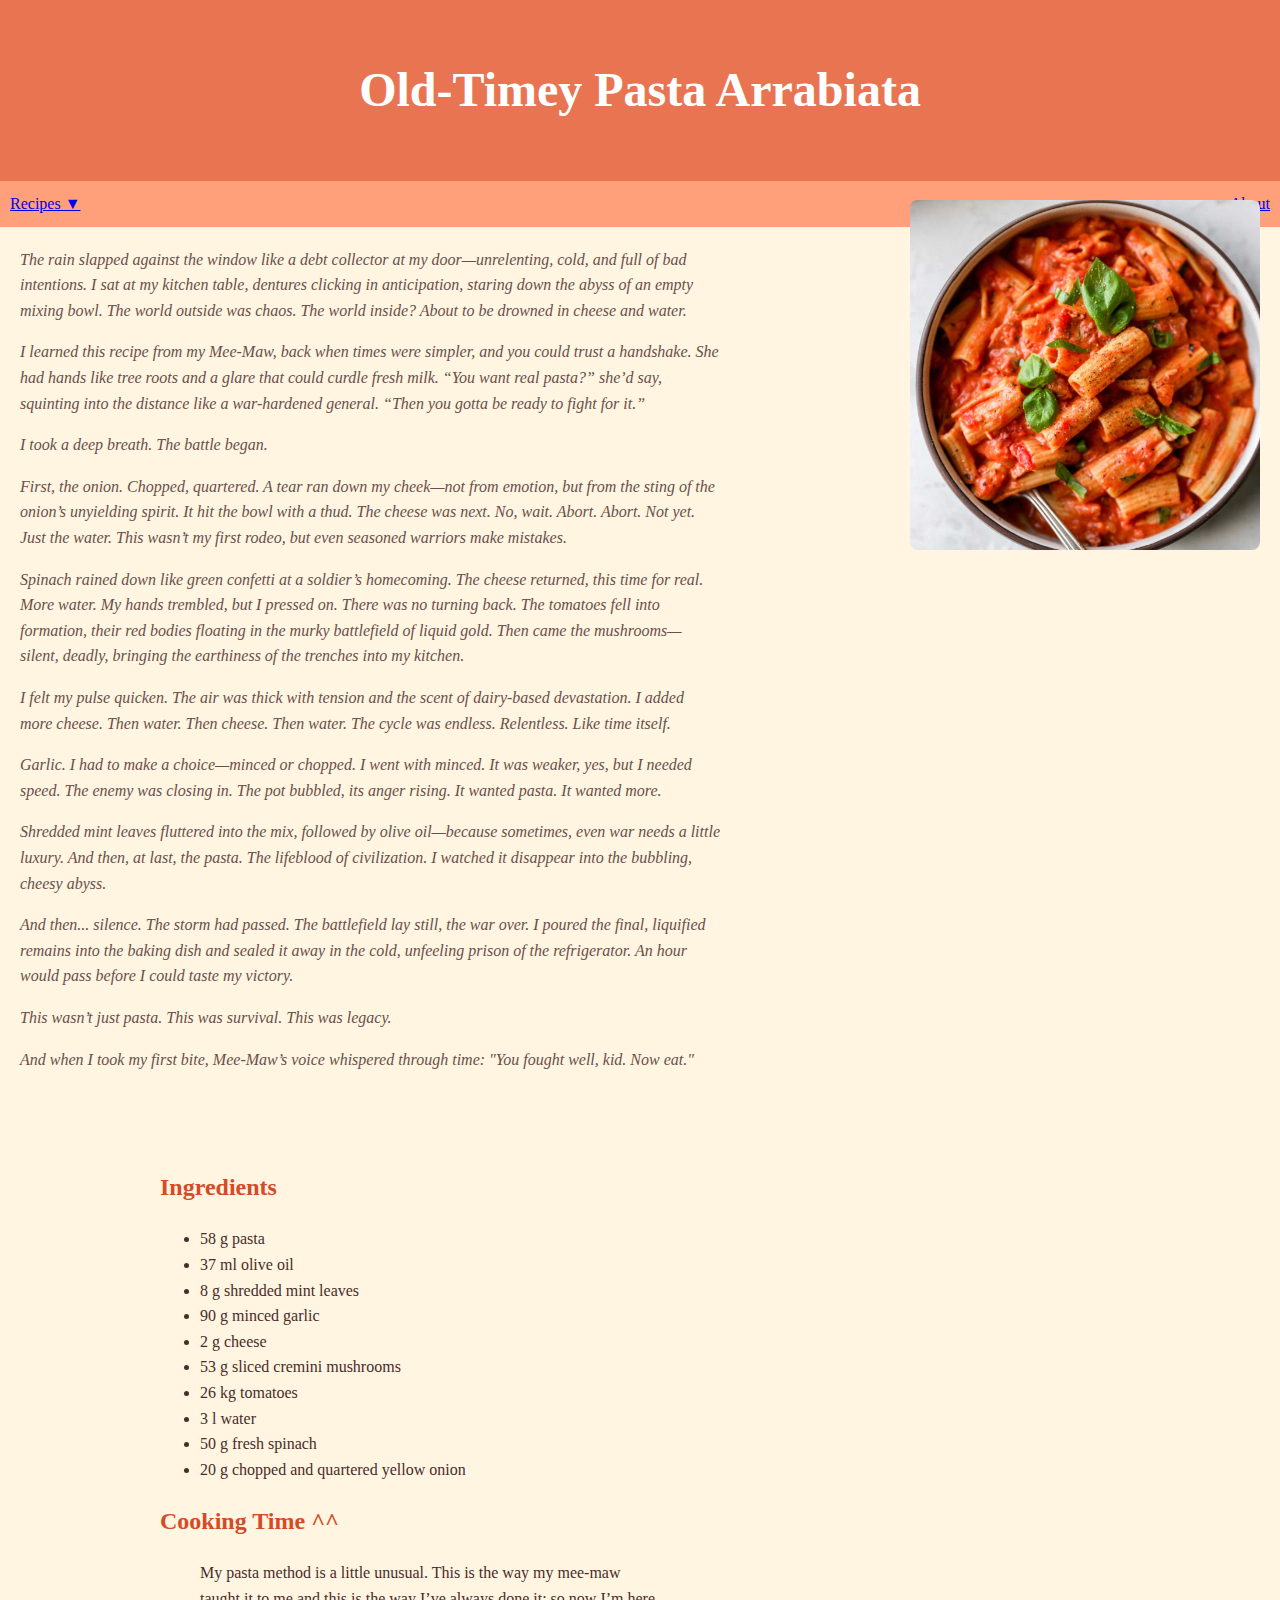
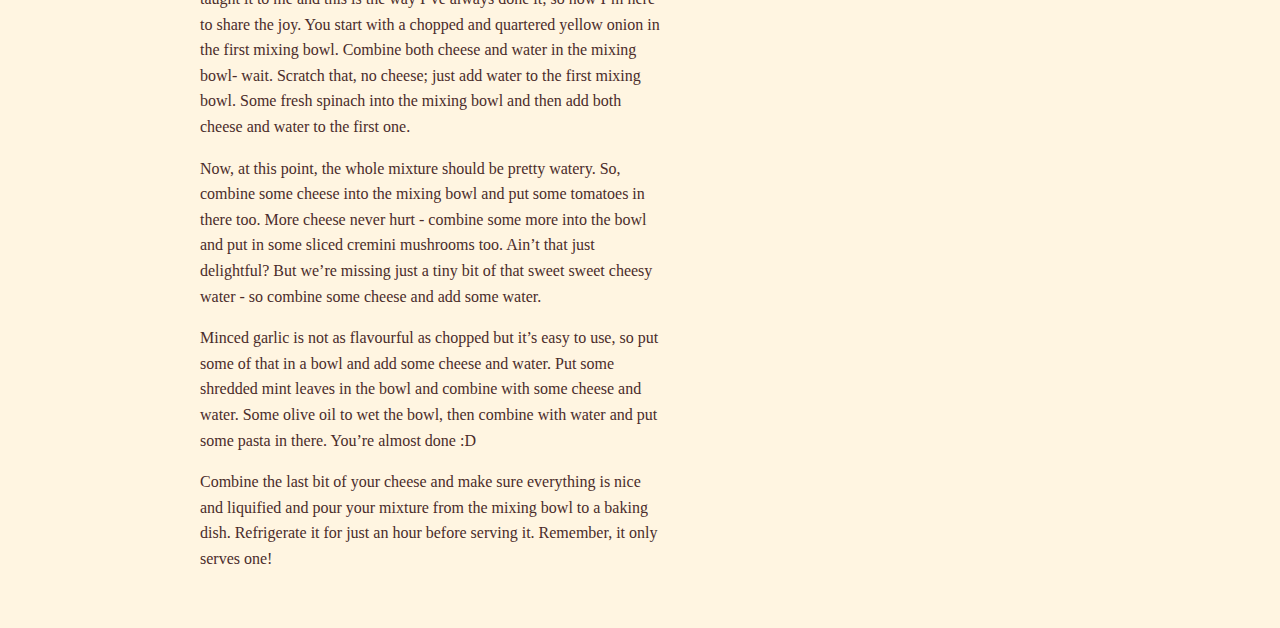
<file: index.html>
<!DOCTYPE html>
<html lang="en">
<head>
    <meta charset="UTF-8">
    <meta name="viewport" content="width=device-width, initial-scale=1.0">
    <title>Old-Timey Pasta Arrabiata</title>
    <link rel="stylesheet" href="styles.css">
</head>
<body>

    <header>
        <h1>Old-Timey Pasta Arrabiata</h1>
    </header>

    <nav>
        <div class="nav-left">
            <div class="dropdown">
    <a href="#">Recipes ▼</a>
    <div class="dropdown-content">
        <a href="index.html">Old-Timey Pasta Arrabiata</a>
        <a href="recipe2.html">Quiche: Two Ways</a>
        <a href="recipe3.html">White Cinnamon Sangaria</a> 
    </div>
</div>

        </div>
        <div class="nav-right">
            <a href="about.html">About</a>
        </div>
    </nav>

    <section class="backstory">
        <p>The rain slapped against the window like a debt collector at my door—unrelenting, cold, and full of bad intentions. I sat at my kitchen table, dentures clicking in anticipation, staring down the abyss of an empty mixing bowl. The world outside was chaos. The world inside? About to be drowned in cheese and water.</p>

<p>I learned this recipe from my Mee-Maw, back when times were simpler, and you could trust a handshake. She had hands like tree roots and a glare that could curdle fresh milk. “You want real pasta?” she’d say, squinting into the distance like a war-hardened general. “Then you gotta be ready to fight for it.”</p>

<p>I took a deep breath. The battle began.</p>

<p>First, the onion. Chopped, quartered. A tear ran down my cheek—not from emotion, but from the sting of the onion’s unyielding spirit. It hit the bowl with a thud. The cheese was next. No, wait. Abort. Abort. Not yet. Just the water. This wasn’t my first rodeo, but even seasoned warriors make mistakes.</p>

<p>Spinach rained down like green confetti at a soldier’s homecoming. The cheese returned, this time for real. More water. My hands trembled, but I pressed on. There was no turning back. The tomatoes fell into formation, their red bodies floating in the murky battlefield of liquid gold. Then came the mushrooms—silent, deadly, bringing the earthiness of the trenches into my kitchen.</p>

<p>I felt my pulse quicken. The air was thick with tension and the scent of dairy-based devastation. I added more cheese. Then water. Then cheese. Then water. The cycle was endless. Relentless. Like time itself.</p>

<p>Garlic. I had to make a choice—minced or chopped. I went with minced. It was weaker, yes, but I needed speed. The enemy was closing in. The pot bubbled, its anger rising. It wanted pasta. It wanted more.</p>

<p>Shredded mint leaves fluttered into the mix, followed by olive oil—because sometimes, even war needs a little luxury. And then, at last, the pasta. The lifeblood of civilization. I watched it disappear into the bubbling, cheesy abyss.</p>

<p>And then... silence. The storm had passed. The battlefield lay still, the war over. I poured the final, liquified remains into the baking dish and sealed it away in the cold, unfeeling prison of the refrigerator. An hour would pass before I could taste my victory.</p>

<p>This wasn’t just pasta. This was survival. This was legacy.</p>

<p>And when I took my first bite, Mee-Maw’s voice whispered through time:
"You fought well, kid. Now eat."</p>
    </section>

    <div class="recipe-container">
        <img src="./images/pasta.jpg" alt="Pasta" class="recipe-img">

        <div class="recipe-content">
            <h2>Ingredients</h2>
            <ul>
                <li>58 g pasta</li>
                <li>37 ml olive oil</li>
                <li>8 g shredded mint leaves</li>
                <li>90 g minced garlic</li>
                <li>2 g cheese</li>
                <li>53 g sliced cremini mushrooms</li>
                <li>26 kg tomatoes</li>
                <li>3 l water</li>
                <li>50 g fresh spinach</li>
                <li>20 g chopped and quartered yellow onion</li>
            </ul>

            <h2>Cooking Time ^^</h2>
            <ol>
                <p>My pasta method is a little unusual. This is the way my mee-maw taught it to me and this is the way I’ve always done it; so now I’m here to share the joy. You start with a chopped and quartered yellow onion in the first mixing bowl. Combine both cheese and water in the mixing bowl- wait. Scratch that, no cheese; just add water to the first mixing bowl. Some fresh spinach into the mixing bowl and then add both cheese and water to the first one.</p>

 <p>Now, at this point, the whole mixture should be pretty watery. So, combine some cheese into the mixing bowl and put some tomatoes in there too. More cheese never hurt - combine some more into the bowl and put in some sliced cremini mushrooms too. Ain’t that just delightful? But we’re missing just a tiny bit of that sweet sweet cheesy water - so combine some cheese and add some water. </p>

 <p>Minced garlic is not as flavourful as chopped but it’s easy to use, so put some of that in a bowl and add some cheese and water. Put some shredded mint leaves in the bowl and combine with some cheese and water. Some olive oil to wet the bowl, then combine with water and put some pasta in there. You’re almost done :D</p>

 <p>Combine the last bit of your cheese and make sure everything is nice and liquified and pour your mixture from the mixing bowl to a baking dish. Refrigerate it for just an hour before serving it. Remember, it only serves one!
</p>
            </ol>
        </div>
    </div>

</body>
</html>
</file>
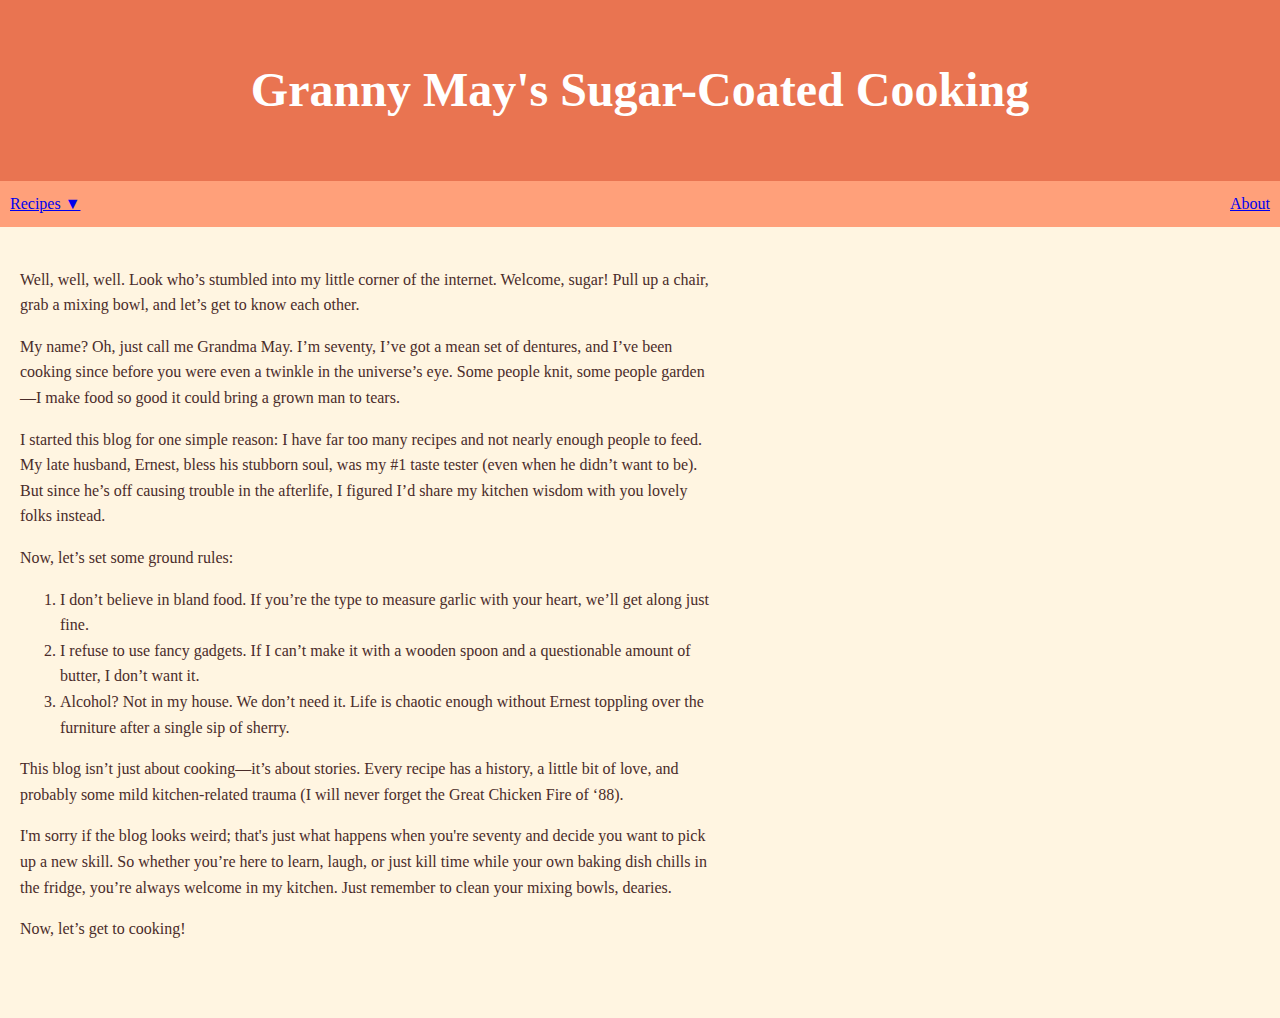
<file: about.html>
<!DOCTYPE html>
<html lang="en">
<head>
    <meta charset="UTF-8">
    <meta name="viewport" content="width=device-width, initial-scale=1.0">
    <title>Granny May's Sugar-Coated Cooking</title>
    <link rel="stylesheet" href="styles.css">
</head>
<body>

    <header>
        <h1>Granny May's Sugar-Coated Cooking</h1>
    </header>

    <nav>
        <div class="dropdown">
            <a href="#">Recipes ▼</a>
            <div class="dropdown-content">
                <a href="index.html">Old-Timey Pasta Arrabiata</a>
                <a href="recipe2.html">Quiche: Two Ways</a>
                        <a href="recipe3.html">White Cinnamon Sangaria</a> 
            </div>
        </div>
        <a href="about.html">About</a>
    </nav>

    <section>
        <p>Well, well, well. Look who’s stumbled into my little corner of the internet. Welcome, sugar! Pull up a chair, grab a mixing bowl, and let’s get to know each other.</p>

<p>My name? Oh, just call me Grandma May. I’m seventy, I’ve got a mean set of dentures, and I’ve been cooking since before you were even a twinkle in the universe’s eye. Some people knit, some people garden—I make food so good it could bring a grown man to tears.</p>

<p>I started this blog for one simple reason: I have far too many recipes and not nearly enough people to feed. My late husband, Ernest, bless his stubborn soul, was my #1 taste tester (even when he didn’t want to be). But since he’s off causing trouble in the afterlife, I figured I’d share my kitchen wisdom with you lovely folks instead.</p>

<p>Now, let’s set some ground rules:</p>
<ol>
    <li>I don’t believe in bland food. If you’re the type to measure garlic with your heart, we’ll get along just fine.</li>

    <li>I refuse to use fancy gadgets. If I can’t make it with a wooden spoon and a questionable amount of butter, I don’t want it.</li>

    <li>Alcohol? Not in my house. We don’t need it. Life is chaotic enough without Ernest toppling over the furniture after a single sip of sherry.</li>
</ol>
<p>This blog isn’t just about cooking—it’s about stories. Every recipe has a history, a little bit of love, and probably some mild kitchen-related trauma (I will never forget the Great Chicken Fire of ‘88).</p>

<p>I'm sorry if the blog looks weird; that's just what happens when you're seventy and decide you want to pick up a new skill. So whether you’re here to learn, laugh, or just kill time while your own baking dish chills in the fridge, you’re always welcome in my kitchen. Just remember to clean your mixing bowls, dearies.</p>

<p>Now, let’s get to cooking!</p>
    </section>

</body>
</html>
</file>
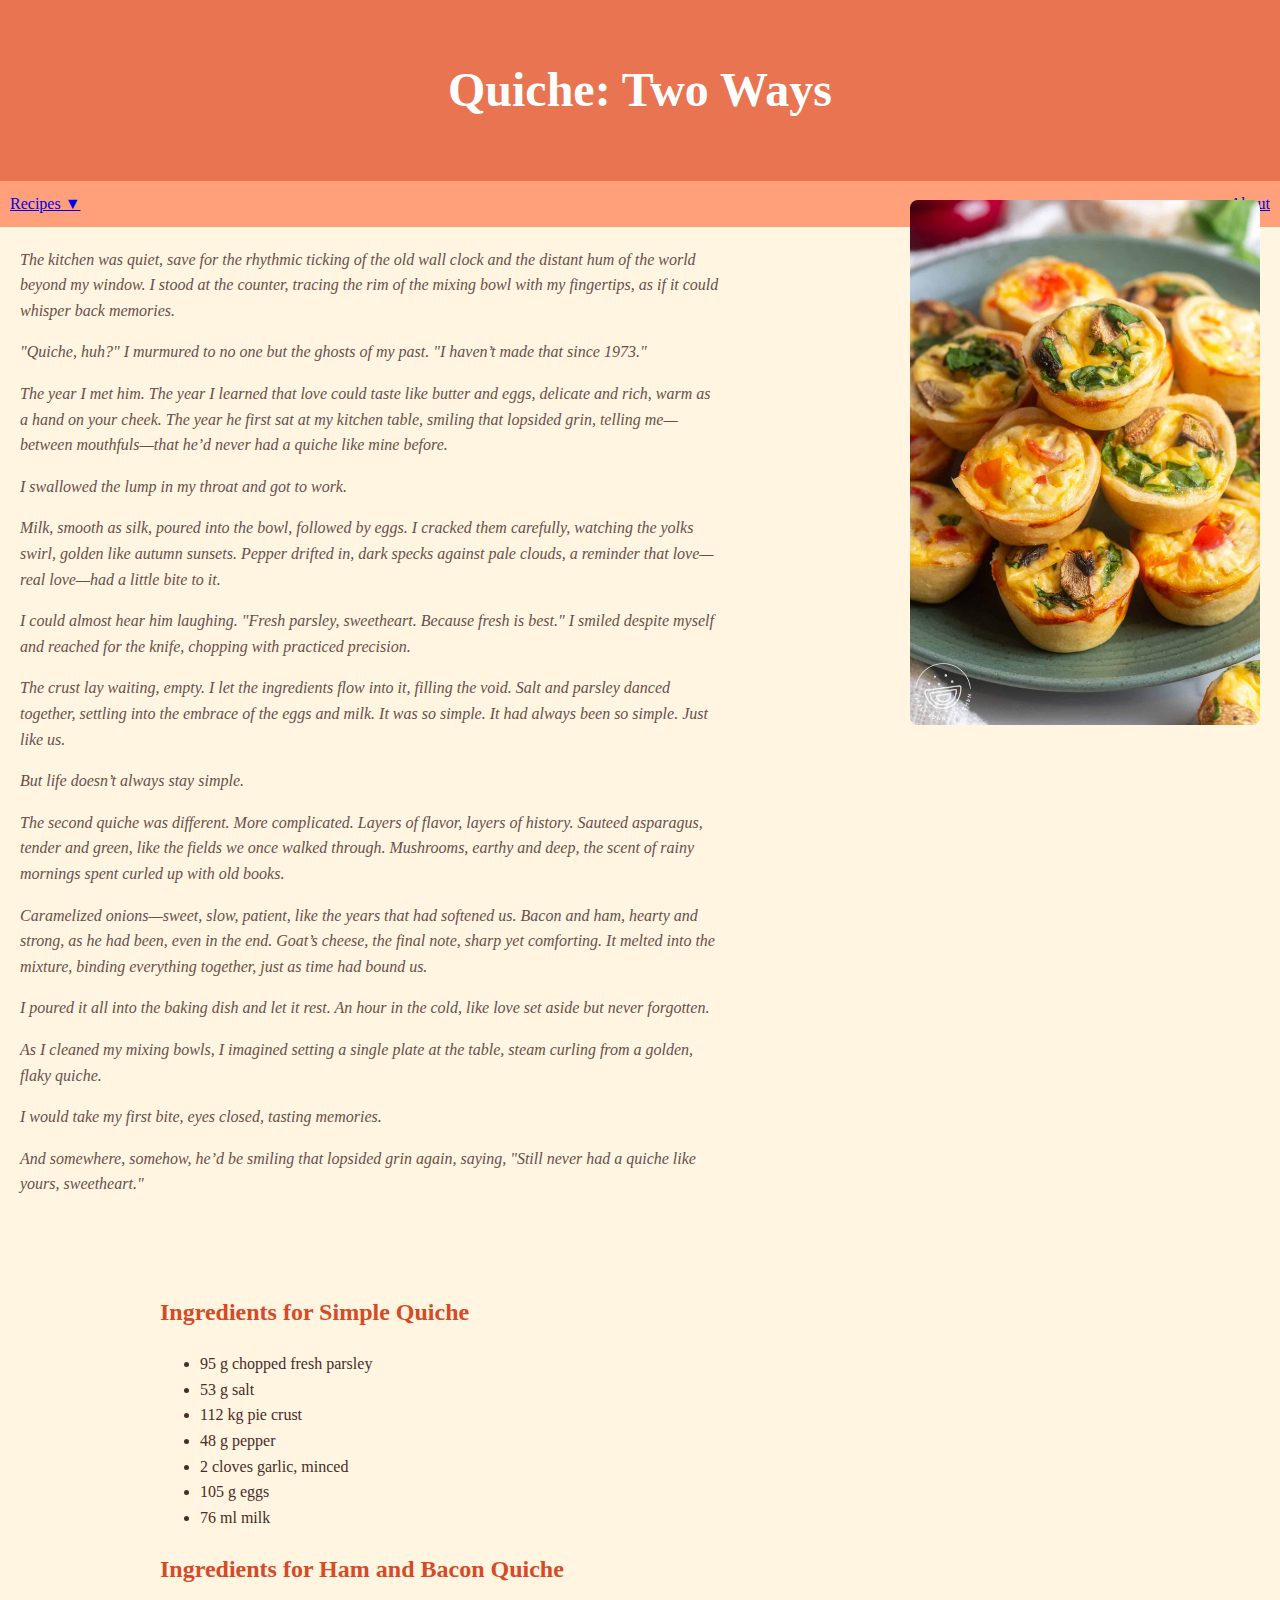
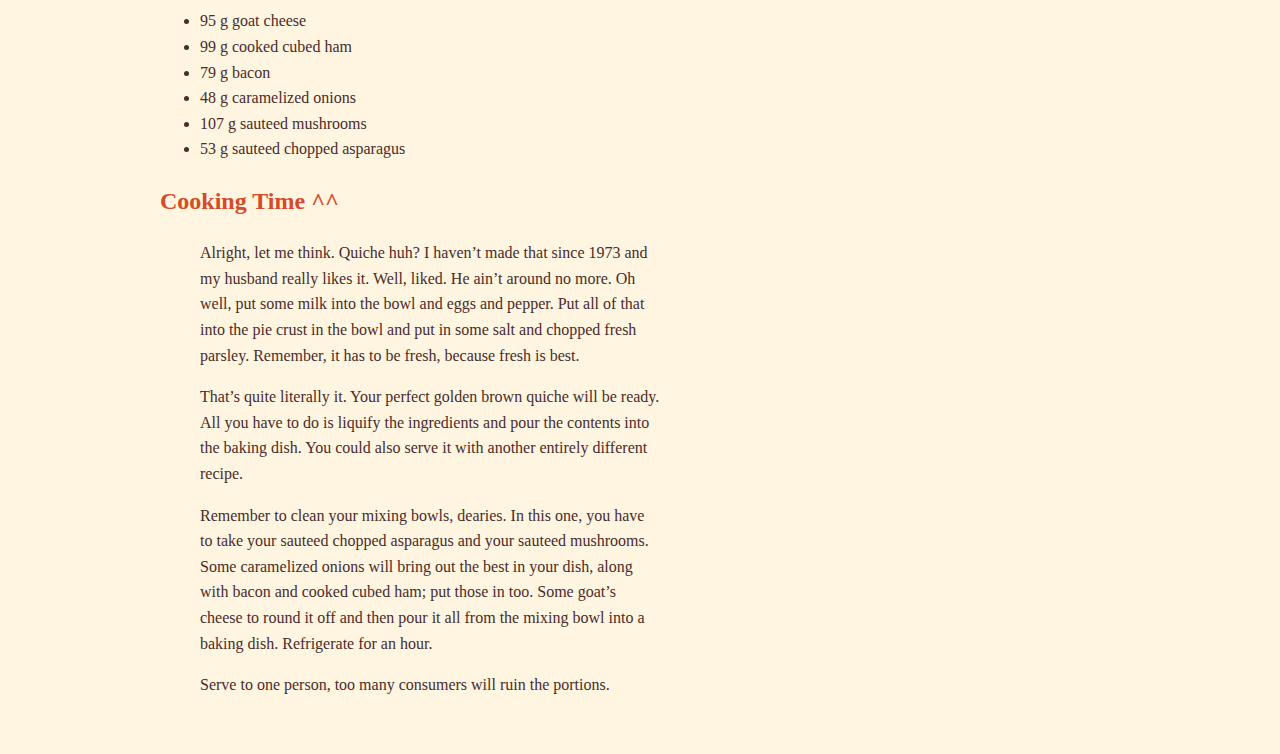
<file: recipe2.html>
<!DOCTYPE html>
<html lang="en">
<head>
    <meta charset="UTF-8">
    <meta name="viewport" content="width=device-width, initial-scale=1.0">
    <title>Quiche: Two Ways</title>
    <link rel="stylesheet" href="styles.css">
</head>
<body>

    <header>
        <h1>Quiche: Two Ways</h1>
    </header>

    <nav>
        <div class="nav-left">
            <div class="dropdown">
                <a href="#">Recipes ▼</a>
                <div class="dropdown-content">
                    <a href="index.html">Old-Timey Pasta Arrabiata</a>
                    <a href="recipe2.html">Quiche: Two Ways</a>
                            <a href="recipe3.html">White Cinnamon Sangaria</a> 
                </div>
            </div>
        </div>
        <div class="nav-right">
            <a href="about.html">About</a>
        </div>
    </nav>

    <section class="backstory">
        <p>The kitchen was quiet, save for the rhythmic ticking of the old wall clock and the distant hum of the world beyond my window. I stood at the counter, tracing the rim of the mixing bowl with my fingertips, as if it could whisper back memories. </p> 

<p>"Quiche, huh?" I murmured to no one but the ghosts of my past. "I haven’t made that since 1973."</p>

<p>The year I met him. The year I learned that love could taste like butter and eggs, delicate and rich, warm as a hand on your cheek. The year he first sat at my kitchen table, smiling that lopsided grin, telling me—between mouthfuls—that he’d never had a quiche like mine before.  </p>

<p>I swallowed the lump in my throat and got to work. </p> 

<p>Milk, smooth as silk, poured into the bowl, followed by eggs. I cracked them carefully, watching the yolks swirl, golden like autumn sunsets. Pepper drifted in, dark specks against pale clouds, a reminder that love—real love—had a little bite to it.  </p>

<p>I could almost hear him laughing. "Fresh parsley, sweetheart. Because fresh is best." I smiled despite myself and reached for the knife, chopping with practiced precision.</p>  

<p>The crust lay waiting, empty. I let the ingredients flow into it, filling the void. Salt and parsley danced together, settling into the embrace of the eggs and milk. It was so simple. It had always been so simple. Just like us. </p> 

<p>But life doesn’t always stay simple.  </p>

<p>The second quiche was different. More complicated. Layers of flavor, layers of history. Sauteed asparagus, tender and green, like the fields we once walked through. Mushrooms, earthy and deep, the scent of rainy mornings spent curled up with old books.  </p>

<p>Caramelized onions—sweet, slow, patient, like the years that had softened us. Bacon and ham, hearty and strong, as he had been, even in the end. Goat’s cheese, the final note, sharp yet comforting. It melted into the mixture, binding everything together, just as time had bound us. </p> 

<p>I poured it all into the baking dish and let it rest. An hour in the cold, like love set aside but never forgotten.</p>  

<p>As I cleaned my mixing bowls, I imagined setting a single plate at the table, steam curling from a golden, flaky quiche.  </p>

<p>I would take my first bite, eyes closed, tasting memories.  </p>

<p>And somewhere, somehow, he’d be smiling that lopsided grin again, saying, "Still never had a quiche like yours, sweetheart."</p>
    </section>

    <div class="recipe-container">
        <img src="./images/quiche.jpg" alt="Quiche" class="recipe-img">
        <div class="recipe-content">
            <h2>Ingredients for Simple Quiche</h2>
            <ul>
                <li>95 g chopped fresh parsley</li>
                <li>53 g salt</li>
                <li>112 kg pie crust</li>
                <li>48 g pepper</li>
                <li>2 cloves garlic, minced</li>
                <li>105 g eggs</li>
                <li>76 ml milk</li>
            </ul>
            
            <h2>Ingredients for Ham and Bacon Quiche</h2>
            <ul>
                <li>95 g goat cheese</li>
                <li>99 g cooked cubed ham</li>
                <li>79 g bacon</li>
                <li>48 g caramelized onions</li>
                <li>107 g sauteed mushrooms</li>
                <li>53 g sauteed chopped asparagus</li>
            </ul>

            <h2>Cooking Time ^^</h2>
            <ol>
                <p>Alright, let me think. Quiche huh? I haven’t made that since 1973 and my husband really likes it. Well, liked. He ain’t around no more. Oh well, put some milk into the bowl and eggs and pepper. Put all of that into the pie crust in the bowl and put in some salt and chopped fresh parsley. Remember, it has to be fresh, because fresh is best. </p>

<p>That’s quite literally it. Your perfect golden brown quiche will be ready. All you have to do is liquify the ingredients and pour the contents into the baking dish. You could also serve it with another entirely different recipe. </p>

<p>Remember to clean your mixing bowls, dearies. In this one, you have to take your sauteed chopped asparagus and your sauteed mushrooms. Some caramelized onions will bring out the best in your dish, along with bacon and cooked cubed ham; put those in too. Some goat’s cheese to round it off and then pour it all from the mixing bowl into a baking dish. Refrigerate for an hour.</p>

<p>Serve to one person, too many consumers will ruin the portions. </p>
</li>
            </ol>
        </div>
    </div>

</body>
</html>
</file>
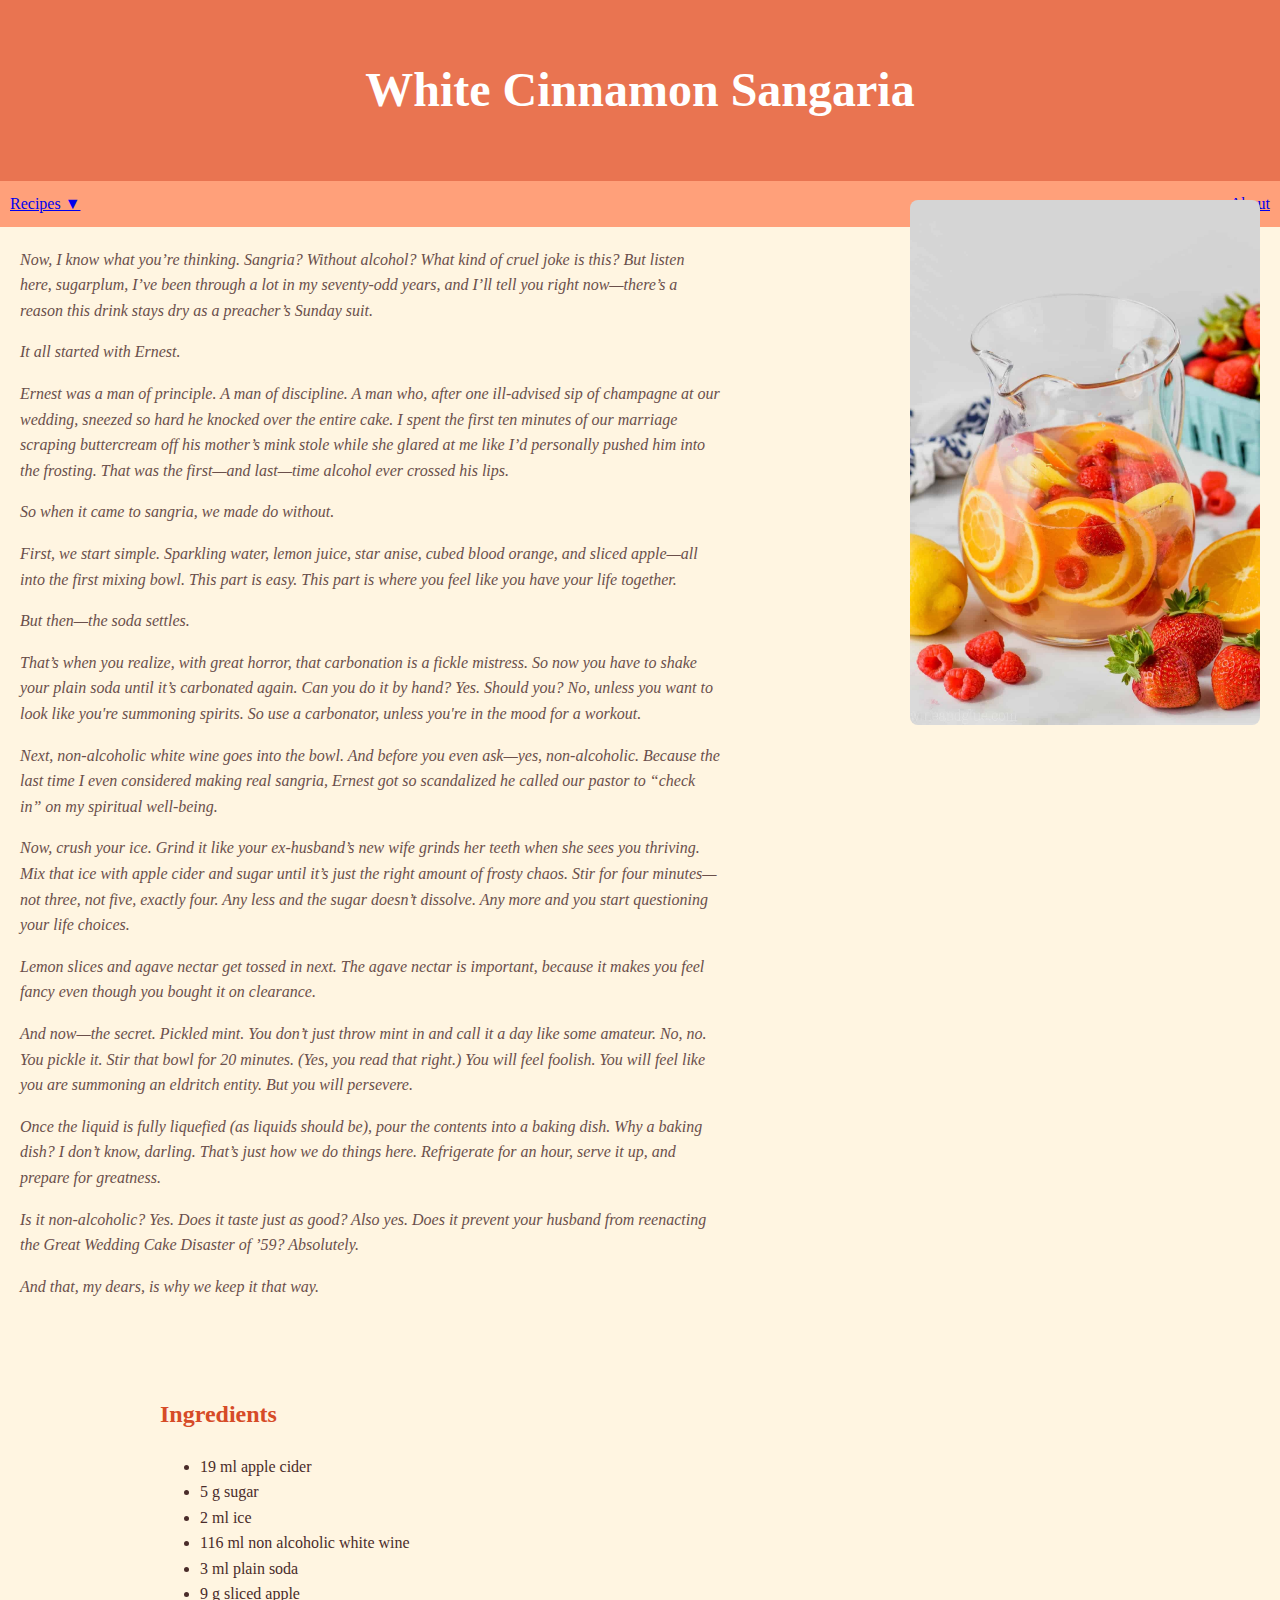
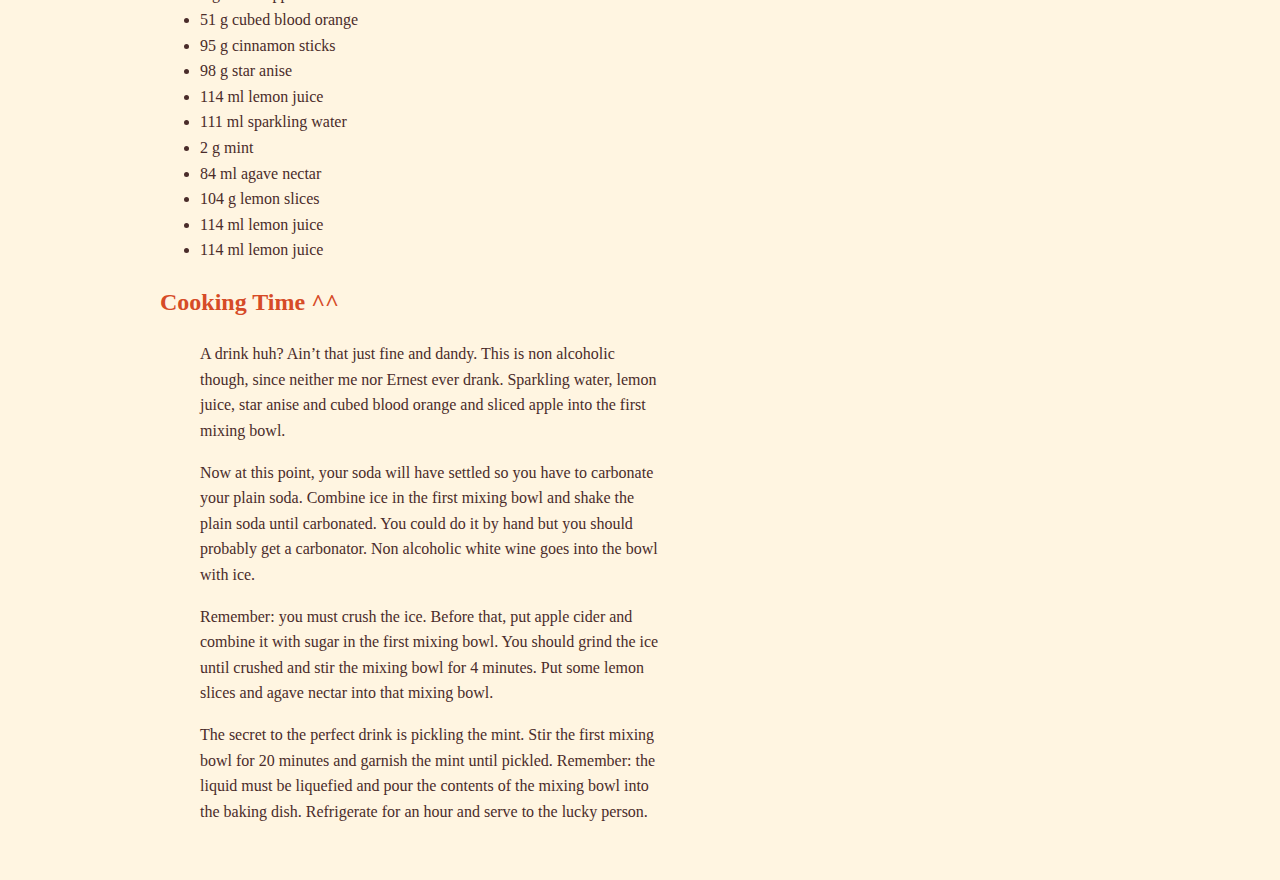
<file: recipe3.html>
<!DOCTYPE html>
<html lang="en">
<head>
    <meta charset="UTF-8">
    <meta name="viewport" content="width=device-width, initial-scale=1.0">
    <title>White Cinnamon Sangaria</title>
    <link rel="stylesheet" href="styles.css">
</head>
<body>

    <header>
        <h1>White Cinnamon Sangaria</h1>
    </header>

    <nav>
        <div class="nav-left">
            <div class="dropdown">
                <a href="#">Recipes ▼</a>
                <div class="dropdown-content">
                    <a href="index.html">Old-Timey Pasta Arrabiata</a>
                    <a href="recipe2.html">Quiche: Two Ways</a>
                    <a href="recipe3.html">White Cinnamon Sangaria</a>
                </div>
            </div>
        </div>
        <div class="nav-right">
            <a href="about.html">About</a>
        </div>
    </nav>

    <section class="backstory">
        <p>Now, I know what you’re thinking. Sangria? Without alcohol? What kind of cruel joke is this? But listen here, sugarplum, I’ve been through a lot in my seventy-odd years, and I’ll tell you right now—there’s a reason this drink stays dry as a preacher’s Sunday suit.</p>

<p>It all started with Ernest.</p>

<p>Ernest was a man of principle. A man of discipline. A man who, after one ill-advised sip of champagne at our wedding, sneezed so hard he knocked over the entire cake. I spent the first ten minutes of our marriage scraping buttercream off his mother’s mink stole while she glared at me like I’d personally pushed him into the frosting. That was the first—and last—time alcohol ever crossed his lips.</p>

<p>So when it came to sangria, we made do without.</p>

<p>First, we start simple. Sparkling water, lemon juice, star anise, cubed blood orange, and sliced apple—all into the first mixing bowl. This part is easy. This part is where you feel like you have your life together.</p>

<p>But then—the soda settles.</p>

<p>That’s when you realize, with great horror, that carbonation is a fickle mistress. So now you have to shake your plain soda until it’s carbonated again. Can you do it by hand? Yes. Should you? No, unless you want to look like you're summoning spirits. So use a carbonator, unless you're in the mood for a workout.</p>

<p>Next, non-alcoholic white wine goes into the bowl. And before you even ask—yes, non-alcoholic. Because the last time I even considered making real sangria, Ernest got so scandalized he called our pastor to “check in” on my spiritual well-being.</p>

<p>Now, crush your ice. Grind it like your ex-husband’s new wife grinds her teeth when she sees you thriving. Mix that ice with apple cider and sugar until it’s just the right amount of frosty chaos. Stir for four minutes—not three, not five, exactly four. Any less and the sugar doesn’t dissolve. Any more and you start questioning your life choices.</p>

<p>Lemon slices and agave nectar get tossed in next. The agave nectar is important, because it makes you feel fancy even though you bought it on clearance.</p>

<p>And now—the secret. Pickled mint. You don’t just throw mint in and call it a day like some amateur. No, no. You pickle it. Stir that bowl for 20 minutes. (Yes, you read that right.) You will feel foolish. You will feel like you are summoning an eldritch entity. But you will persevere.</p>

<p>Once the liquid is fully liquefied (as liquids should be), pour the contents into a baking dish. Why a baking dish? I don’t know, darling. That’s just how we do things here. Refrigerate for an hour, serve it up, and prepare for greatness.</p>

<p>Is it non-alcoholic? Yes.
Does it taste just as good? Also yes.
Does it prevent your husband from reenacting the Great Wedding Cake Disaster of ’59? Absolutely.</p>

<p>And that, my dears, is why we keep it that way.</p>
    </section>

    <div class="recipe-container">
        <div class="recipe-content">
            <h2>Ingredients</h2>
            <ul>
                <li>19 ml apple cider</li>
                <li>5 g sugar</li>
                <li>2 ml ice</li>
                <li>116 ml non alcoholic white wine</li>
                <li> 3 ml plain soda </li>
                <li>9 g sliced apple</li>
                <li>51 g cubed blood orange</li>
                <li>95 g cinnamon sticks</li>
                <li>98 g star anise</li>
                <li>114 ml lemon juice</li>
                <li>111 ml sparkling water</li>
                <li>2 g mint</li>
                <li>84 ml agave nectar</li>
                <li>104 g lemon slices</li>
                <li>114 ml lemon juice</li>
                <li>114 ml lemon juice</li>
            </ul>

            <h2>Cooking Time ^^</h2>
            <ol>
                <p>A drink huh? Ain’t that just fine and dandy. This is non alcoholic though, since neither me nor Ernest ever drank. Sparkling water, lemon juice, star anise and cubed blood orange and sliced apple into the first mixing bowl. </p>

<p>Now at this point, your soda will have settled so you have to carbonate your plain soda. Combine ice in the first mixing bowl and shake the plain soda until carbonated. You could do it by hand but you should probably get a carbonator. Non alcoholic white wine goes into the bowl with ice. </p>

<p>Remember: you must crush the ice. Before that, put apple cider and combine it with sugar in the first mixing bowl. You should grind the ice until crushed and stir the mixing bowl for 4 minutes. Put some lemon slices and agave nectar into that mixing bowl.</p>

<p>The secret to the perfect drink is pickling the mint. Stir the first mixing bowl for 20 minutes and garnish the mint until pickled. Remember: the liquid must be liquefied and pour the contents of the mixing bowl into the baking dish. Refrigerate for an hour and serve to the lucky person.</p>
            </ol>
        </div>

        <img src="./images/drink.jpg" alt="White Cinnamon Sangaria" class="recipe-img">
    </div>

</body>
</html>
</file>
<file: styles.css>
/* General styles */
body {
    font-family: "Georgia", serif;
    background-color: #FFF5E1; /* Warm beige background */
    color: #4a2c2a; /* Warm brown text */
    margin: 0;
    padding: 0;
    line-height: 1.6;
}

/* Center title */
header {
    background: #E97451; /* Warm reddish-orange */
    color: white;
    padding: 20px;
    font-size: 24px;
    text-align: center;
}

/* Navigation bar */
nav {
    display: flex;
    justify-content: space-between; /* Space between dropdown and About */
    padding: 10px;
    background: #FFA07A; /* Light warm orange */
}

/* Left-align dropdown */
.nav-left {
    display: flex;
    gap: 15px;
}

/* Move About link to the right */
.nav-right {
    margin-left: auto;
}

.recipe-container {
    display: flex;
    justify-content: space-between; /* Pushes text and image apart */
    max-width: 1000px;
    margin: 40px auto; /* Center content */
}

.recipe-content {
    width: 50%; /* Text stays on the left */
    margin-left: 20px;
}

.recipe-img {
    width: 35%;  /* Adjust size */
    max-width: 350px;
    border-radius: 8px;
    position: absolute;
    right: 20px; /* Align image to the right side of the page */
    top: 200px; /* Adjust vertical position */
}


/* Backstory section */
.backstory {
    max-width: 700px;
    margin: 20px 20px; /* Left-aligned */
    font-style: italic;
    color: #6a4f4b; /* Warmer text */
}


/* Dropdown menu */
.dropdown {
    position: relative;
}

.dropdown-content {
    display: none;
    position: absolute;
    background: #FFDAB9; /* Light peach */
    min-width: 150px;
    box-shadow: 2px 2px 10px rgba(0, 0, 0, 0.2);
    z-index: 1;
}

.dropdown-content a {
    display: block;
    padding: 8px 12px;
    color: #4a2c2a;
    text-decoration: none;
}

.dropdown-content a:hover {
    background: #E97451;
    color: white;
}

.dropdown:hover .dropdown-content {
    display: block;
}

/* Align regular content to the left */
section {
    width: 90%;
    max-width: 700px;
    margin: 40px 0 40px 20px; /* Left-aligned */
    padding-bottom: 20px;
}

/* Style headings */
h2 {
    color: #d64b27; /* Warm deep red */
}
</file>
